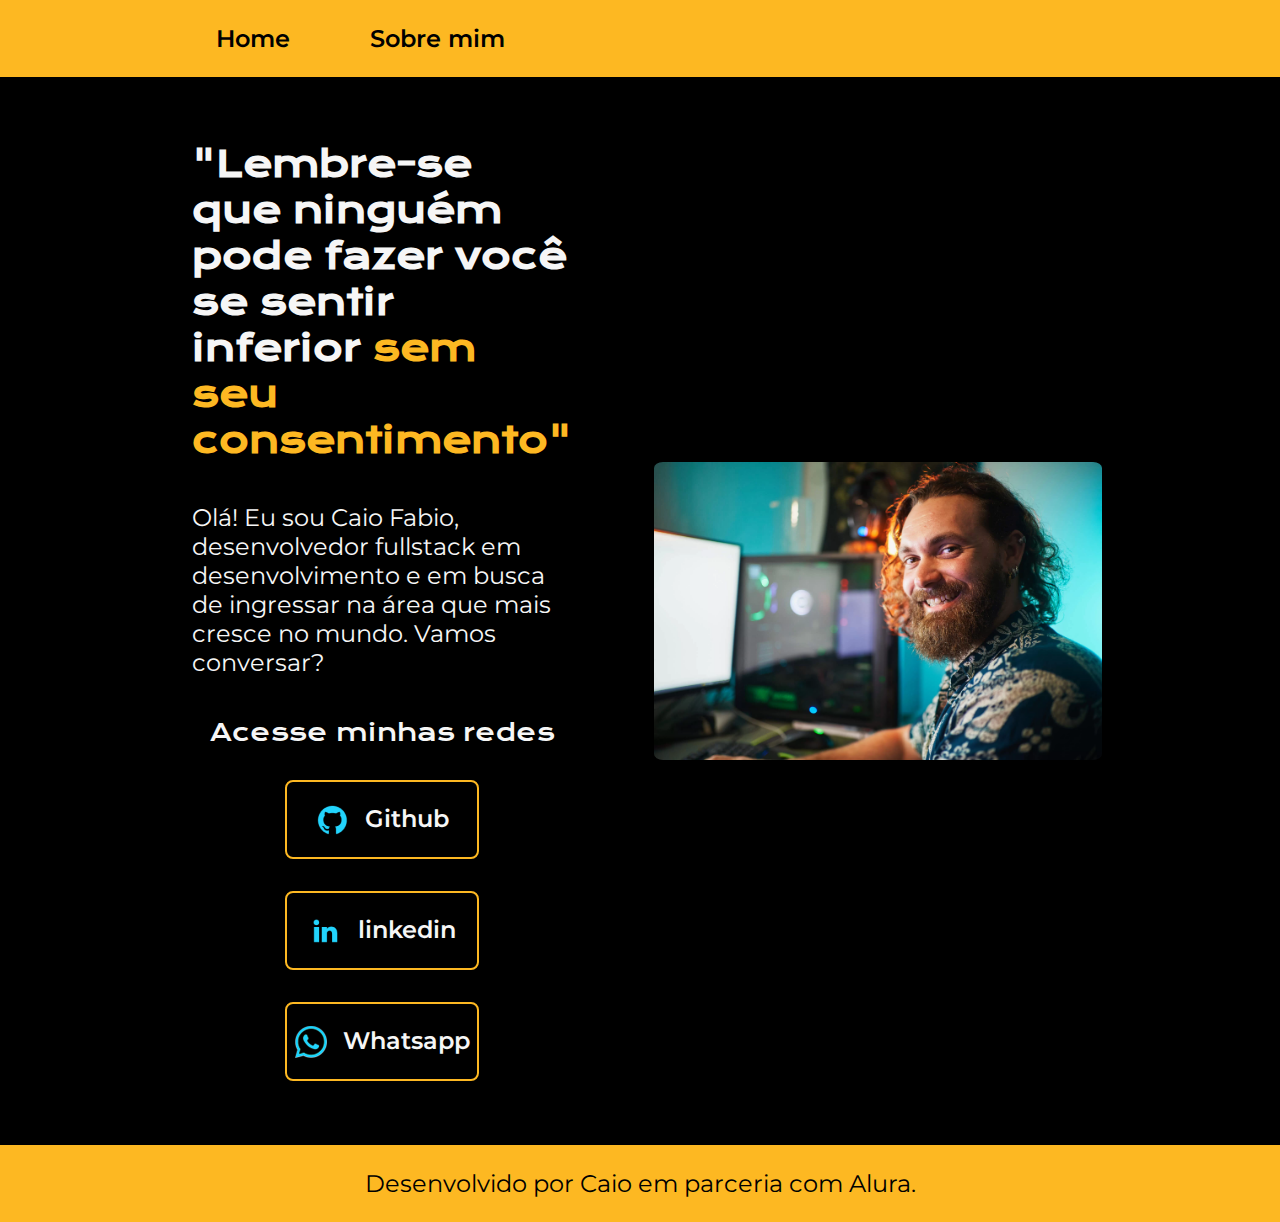
<file: index.html>
<!DOCTYPE html>
<html lang="pt-br">

<head>
    <meta charset="UTF-8">
    <meta http-equiv="X-UA-Compatible" content="IE=edge">
    <meta name="viewport" content="width=device-width, initial-scale=1.0">
    <title>Portifolio</title>
    <link rel="stylesheet" href="./styles/style.css">
</head>

<body>
    <header class="cabecalho">
        <nav class="cabecalho__menu">
            <a class="cabecalho__menu__link" href="index.html">Home</a>
            <a class="cabecalho__menu__link" href="about.html">Sobre mim</a>
        </nav>
    </header>
    <main class="apresentacao">
        <section class="apresentacao__conteudo">
            <h1 class="apresentacao__conteudo__titulo">"Lembre-se que ninguém pode fazer você se sentir inferior <strong
                    class="titulo-destaque">sem seu consentimento"
                </strong></h1>
            <p class="apresentacao__conteudo__texto">Olá! Eu sou Caio Fabio, desenvolvedor
                fullstack em desenvolvimento e em busca de ingressar na área que mais cresce no mundo. Vamos
                conversar?</p>
            <div class="apresentacao__links">
                <h2 class="apresentacao__links__subtitulo">Acesse minhas redes</h2>
                <a class="apresentacao__links__navegacao" href="https://github.com/caiofabb">
                    <img src="./assets/github.png">
                    Github
                </a>
                <a class="apresentacao__links__navegacao" href="https://linkedin.com/in/caiofabb">
                    <img src="./assets/linkedin.png">
                    linkedin
                </a>

                <a class="apresentacao__links__navegacao" href="https://wa.me/5585981594981">
                    <img src="./assets/whatsapp.png">
                    Whatsapp
                </a>
            </div>
        </section>
        <img class="apresentacao__imagem" src="./assets/programador.webp" alt="Foto aleatória encontrada no google">
    </main>
    <footer class="rodape">
        <p>Desenvolvido por Caio em parceria com Alura.</p>
    </footer>
</body>

</html>
</file>
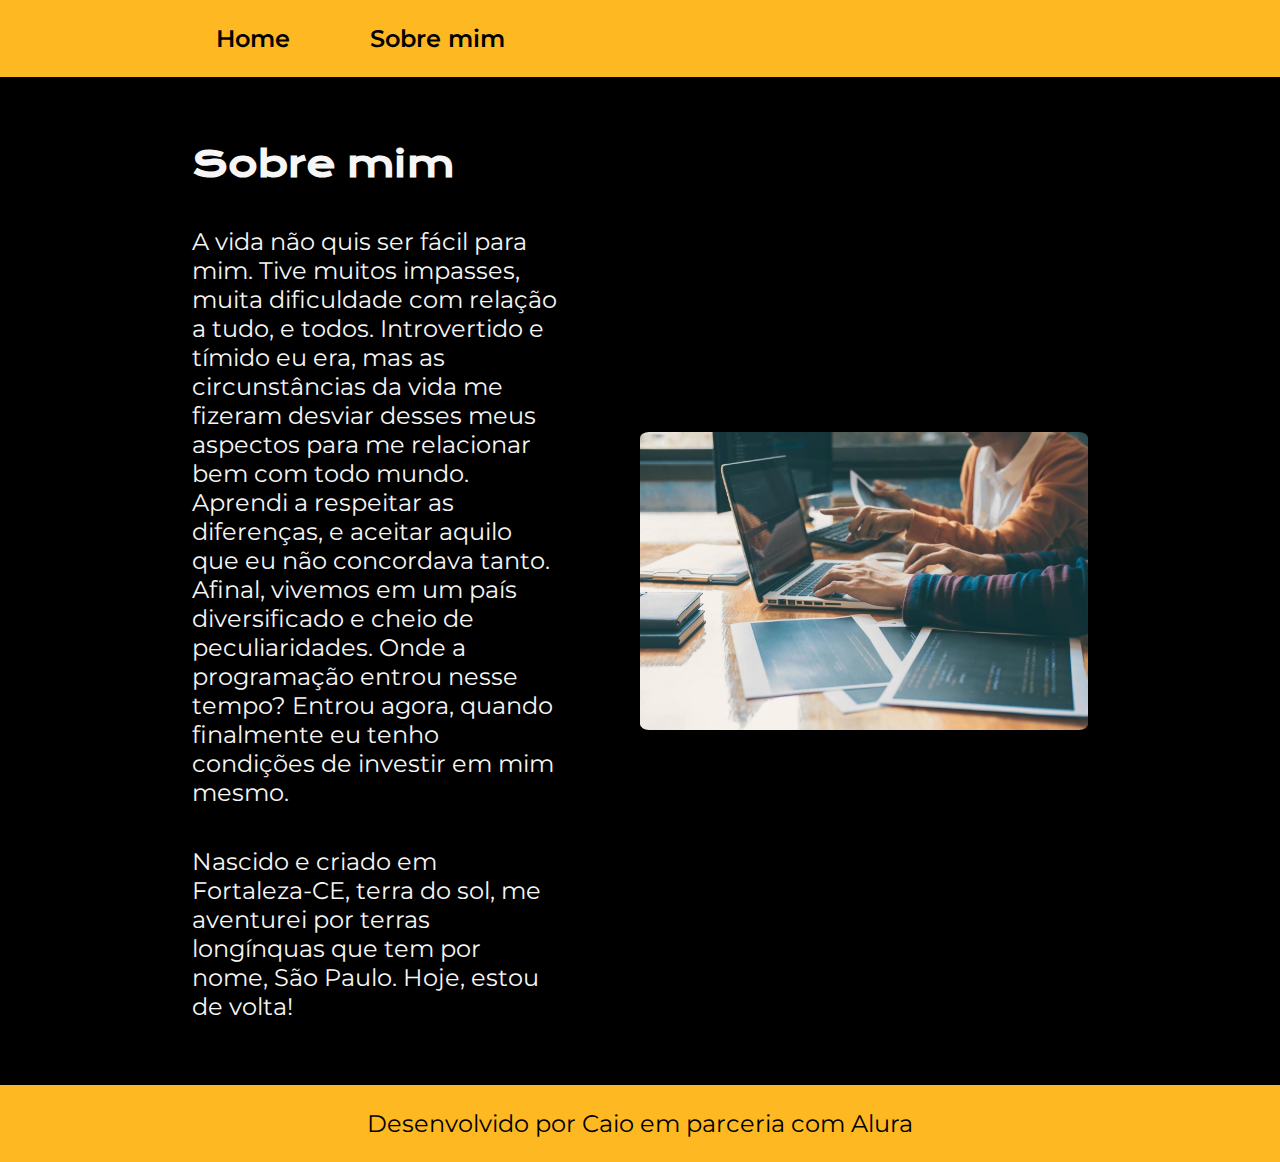
<file: about.html>
<!DOCTYPE html>
<html lang="pt-br">

<head>
    <meta charset="UTF-8">
    <meta http-equiv="X-UA-Compatible" content="IE=edge">
    <meta name="viewport" content="width=device-width, initial-scale=1.0">
    <title>Sobre mim</title>
    <link rel="stylesheet" href="./styles/style.css">
</head>

<body>
    <header class="cabecalho">
        <nav class="cabecalho__menu">
            <a class="cabecalho__menu__link" href="index.html">Home</a>
            <a class="cabecalho__menu__link" href="about.html">Sobre mim</a>
        </nav>
    </header>

    <main class="apresentacao">
        <section class="apresentacao__conteudo">
            <h1 class="apresentacao__conteudo__titulo">Sobre mim</h1>
            <p class="apresentacao__conteudo__texto">A vida não quis ser fácil para mim. Tive muitos impasses, muita
                dificuldade com relação a tudo, e todos.
                Introvertido e tímido eu era, mas as circunstâncias da vida me fizeram desviar desses meus aspectos para
                me relacionar bem com todo mundo.
                Aprendi a respeitar as diferenças, e aceitar aquilo que eu não concordava tanto. Afinal, vivemos em um
                país diversificado e cheio de peculiaridades.
                Onde a programação entrou nesse tempo? Entrou agora, quando finalmente eu tenho condições de investir em
                mim mesmo.
            </p>
            <p class="apresentacao__conteudo__texto">
                Nascido e criado em Fortaleza-CE, terra do sol, me aventurei por terras longínquas que tem por nome, São
                Paulo. Hoje, estou de volta!</p>
        </section>
        <img class="apresentacao__imagem" src="./assets/programador2.jpg" alt="Foto aleatoria do google">
    </main>

    <footer class="rodape">
        <p>Desenvolvido por Caio em parceria com Alura</p>
    </footer>
</body>

</html>
</file>
<file: styles/style.css>
@import url('https://fonts.googleapis.com/css2?family=Krona+One&family=Montserrat:wght@400;600&display=swap');

:root {
    --cor-primaria: #000000;
    --cor-secundaria: #f6f6f6;
    --cor-terciaria: #fdb822;
    --cor-hover: #d80606;

    --fonte-primaria: 'Krona One', sans-serif;
    --fonte-secundaria: 'Montserrat', sans-serif;
}

* {
    margin: 0;
    padding: 0;
}

body {
    background-color: var(--cor-primaria);
    color: var(--cor-secundaria);
}

.cabecalho {
    background-color: var(--cor-terciaria);
    padding: 0% 0% 0% 15%;
}

.cabecalho__menu {
    padding: 24px;
    display:flex;
    gap: 80px;
}

.cabecalho__menu__link {
    font-family: var(--fonte-secundaria);
    font-size: 1.5rem;
    font-weight: 600;
    color: var(--cor-primaria);
    text-decoration: none;
}

.apresentacao {
    padding: 5% 15%;
    display: flex;
    align-items: center;
    justify-content: space-between;
    gap: 82px;
}

.apresentacao__conteudo {
    width: 50%;
    display: flex;
    flex-direction: column;
    gap: 40px;
}

.apresentacao__conteudo__titulo {
    font-size: 2.25rem;
    font-family: var(--fonte-primaria);
}

.titulo-destaque {
    color: var(--cor-terciaria);
}

.apresentacao__conteudo__texto {
    font-size: 1.5rem;
    font-family: var(--fonte-secundaria);
}

.apresentacao__links {
    display: flex;
    flex-direction: column;
    justify-content: space-between;
    align-items: center;
    gap: 32px;
}

.apresentacao__links__subtitulo {
    font-family: var(--fonte-primaria);
    font-weight: 400;
    font-size: 1.5rem;
}

.apresentacao__links__navegacao {
    display: flex;
    justify-content: center;
    gap: 16px;
    border: 2px solid var(--cor-terciaria);
    width: 50%;
    text-align: center;
    border-radius: 8px;
    font-size: 1.5rem;
    font-weight: 600;
    padding: 21.5px 0;
    text-decoration: none;
    color: var(--cor-secundaria);
    font-family: var(--fonte-secundaria);
}

.apresentacao__links__navegacao:hover {
    background-color: var(--cor-hover);
}

.apresentacao__imagem {
    width: 50%;
    border-radius: 2%;
}

.rodape {
    color: var(--cor-primaria);
    background-color: var(--cor-terciaria);
    padding: 24px;
    text-align: center;
    font-family: var(--fonte-secundaria);
    font-size: 1.5rem;
    font-weight: 400;
}

@media (max-width: 1200px) {
    .cabecalho {
        padding: 10%;
    }

    .cabecalho__menu {
        justify-content: center;
    }

    .apresentacao {
        flex-direction: column-reverse;
        padding: 5%;
    }

    .apresentacao__conteudo {
        width: auto;
    }
}
</file>
